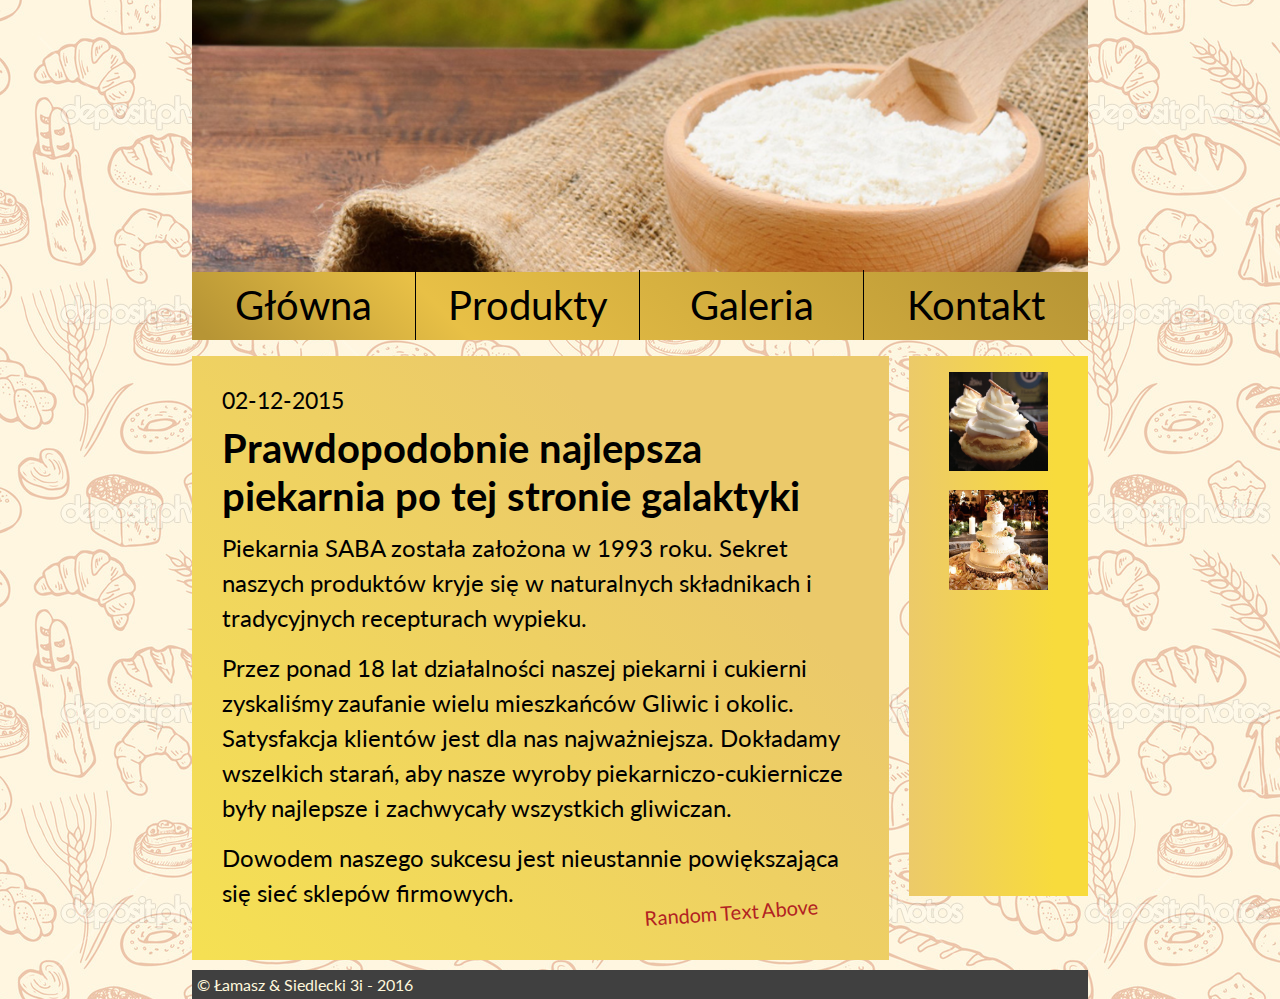
<file: index.html>
<!DOCTYPE html>
<html lang="pl">

<head>

    <meta charset="utf-8">

    <title>Piekarnia Łamasz 3i</title>

    <meta name="author" content="Łamasz & Siedlecki">
    <meta name="application-name" content="Piekarnia Saba">
    <meta name="description" content="Piekarnia Łamasz zaprasza po pyszne wypieki! Najlepszy w mieście chleb orkiszowy i jęczmienny.">
    <meta name="viewport" content="width=device-width, initial-scale=1.0">

    <link rel="stylesheet" href="style.css">

    <script src="jquery.min.js"></script>
    <script src="script.js"></script>

</head>

<body>

    <div class="container">
        <header>
            <img class="headerIMG" src="img/header.png">
		</header>

        <nav class="navbarTop">
            <ul>
                <li class="menuBTN"><a href="#">MENU</a></li><li class="menuItem">
                <a href="index.html">Główna</a></li><li class="menuItem">
                <a href="products.html">Produkty</a></li><li class="menuItem">
                <a href="gallery.html">Galeria</a></li><li class="menuItem">
                <a href="contact.html">Kontakt</a></li>
            </ul>
        </nav>


	    <div id="load">
        	<div id="startSite">
        	    <main>
        	        <div class="date"><span class="dateSpan">02-12-2015</span></div>
        	        <div class="title"><span class="titleSpan">Prawdopodobnie najlepsza piekarnia po tej stronie galaktyki</span></div>
        	        <div class="content">Piekarnia SABA została założona w 1993 roku. Sekret naszych produktów kryje się w naturalnych składnikach i tradycyjnych recepturach wypieku. <div class="breakIt">Przez ponad 18 lat działalności naszej piekarni i cukierni zyskaliśmy zaufanie wielu mieszkańców Gliwic i okolic. Satysfakcja klientów jest dla nas najważniejsza. Dokładamy wszelkich starań, aby nasze wyroby piekarniczo-cukiernicze były najlepsze i zachwycały wszystkich gliwiczan.</div> Dowodem naszego sukcesu jest nieustannie powiększająca się sieć sklepów firmowych. </div>
        	    
        	        <div class="randomTekst">Random Text Above</div>
        	    </main>
        	    
        	    <aside>
        	        <figure>
        	            <img src="img/2.jpg" alt="nie ma obrazka :<">
        	        </figure>
        	        <figure>
        	            <img src="img/4.jpg" alt="nie ma obrazka :<">
        	    
        	        </figure>
        	    </aside>
        	</div>
        </div>
        <footer> &copy; Łamasz & Siedlecki 3i - 2016 </footer>
    </div>

</body>
</html>
</file>
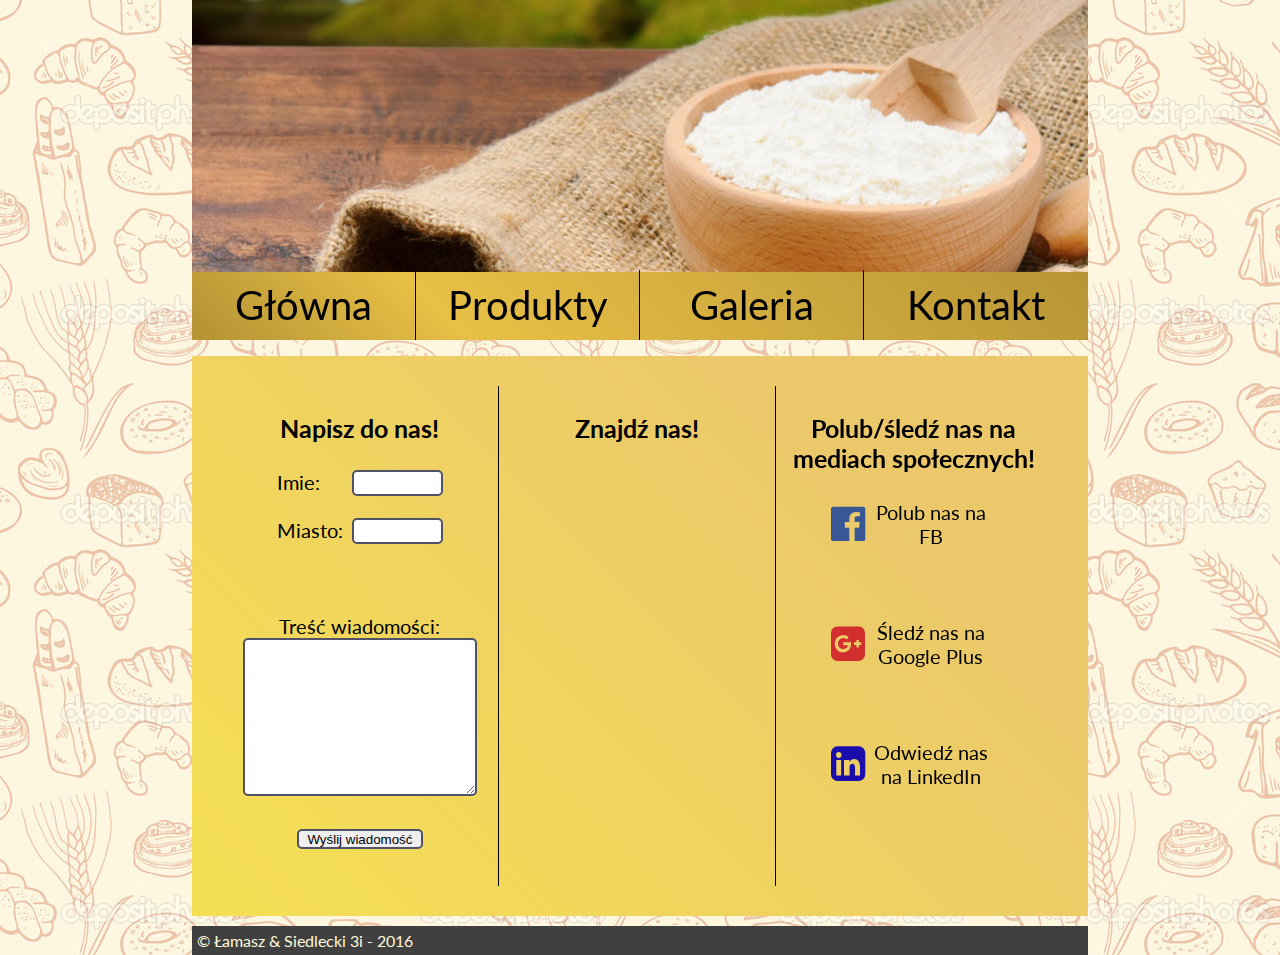
<file: contact.html>
<!DOCTYPE html>
<html lang="pl">

<head>

	<meta charset="utf-8">

	<title>Piekarnia Łamasz 3i</title>

	<meta name="author" content="Łamasz & Siedlecki">
	<meta name="application-name" content="Piekarnia Saba">
	<meta name="description" content="Piekarnia Łamasz zaprasza po pyszne wypieki! Najlepszy w mieście chleb orkiszowy i jęczmienny.">
	<meta name="viewport" content="width=device-width, initial-scale=1.0">

	<link rel="stylesheet" href="style.css">
	<link rel="stylesheet" href="font-awesome-4.5.0/css/font-awesome.min.css">

	<script src="jquery.min.js"></script>
	<script src="script.js"></script>

</head>

<body>

	<div class="container">
		<header>
			<img class="headerIMG" src="img/header.png">
		</header>

		<nav class="navbarTop">
			<ul>
				<li class="menuBTN"><a href="#">MENU</a>
				</li><li class="menuItem"><a href="index.html">Główna</a>
				</li><li class="menuItem"><a href="products.html">Produkty</a>
				</li><li class="menuItem"><a href="gallery.html">Galeria</a>
				</li><li class="menuItem"><a href="contact.html">Kontakt</a></li>
			</ul>
		</nav>

		<div id="contacts">
			<section>
				<form action="#" method="get">
					<div class="thirdPart">
						<h1>Napisz do nas!</h1>
						<div class="inputMid">
							<label for="imie">Imie:</label>
							<input type="text" name="imie" value class="formName">
						</div>
						<br>
						<br>
						<div class="inputMid">
							<label for="nazwisko">Miasto:</label>
							<input type="text" name="nazwisko" value class="formSurname">
						</div>
						<br><br><br>
						<br> Treść wiadomości:
						<br>
						<textarea name="tresc" id="formValue" cols="35" rows="10"></textarea>
						<br>
						<br>
						<input type="submit" value="Wyślij wiadomość" name="formSubmit">
					</div>
					<div class="thirdPart">
						<h1>Znajdź nas!</h1>
						<iframe id="mapa" src="https://www.google.com/maps/embed?pb=!1m18!1m12!1m3!1d81551.88400381406!2d18.579576894836116!3d50.301328262230264!2m3!1f0!2f0!3f0!3m2!1i1024!2i768!4f13.1!3m3!1m2!1s0x471130606c66b15f%3A0x9bbca89f06cbea11!2sGliwice!5e0!3m2!1spl!2spl!4v1454455975344" width="100%" height="80%" frameborder="0" style="border:0" allowfullscreen></iframe>
						<div id="infoContact">
							Adres: Gliwice, Śląska - ul.Chorzowska 5
							<br>
							<br> Numer stacjonarny: 32 111-11-11
							<br>
							<br> Numer komórkowy: 111-111-111
							<br>
							<br>
						</div>
					</div>
					<div class="thirdPart">
						<h1>Polub/śledź nas na mediach społecznych!</h1>
						<div class="sm">
							<a href="http://www.facebook.com" class="ico"><i id="FB" class="fa fa-facebook-official fa-2x"></i></a><span class="cos">Polub nas na FB</span>
						</div>
						<br>
						<br>
						<br>
						<div class="sm">
							<a href="https://plus.google.com/" class="ico"><i id="GP" class="fa fa-google-plus-square fa-2x"></i></a><span class="cos">Śledź nas na Google Plus</span>
						</div>
						<br>
						<br>
						<br>
						<div class="sm">
							<a href="" class="ico"><i id="IN" class="fa fa-linkedin-square fa-2x"></i></a><span class="cos">Odwiedź nas na LinkedIn</span>
						</div>
					</div>
				</form>
			</section>
		</div>

		<footer> &copy; Łamasz & Siedlecki 3i - 2016 </footer>
	</div>

</body>

</html>
</file>
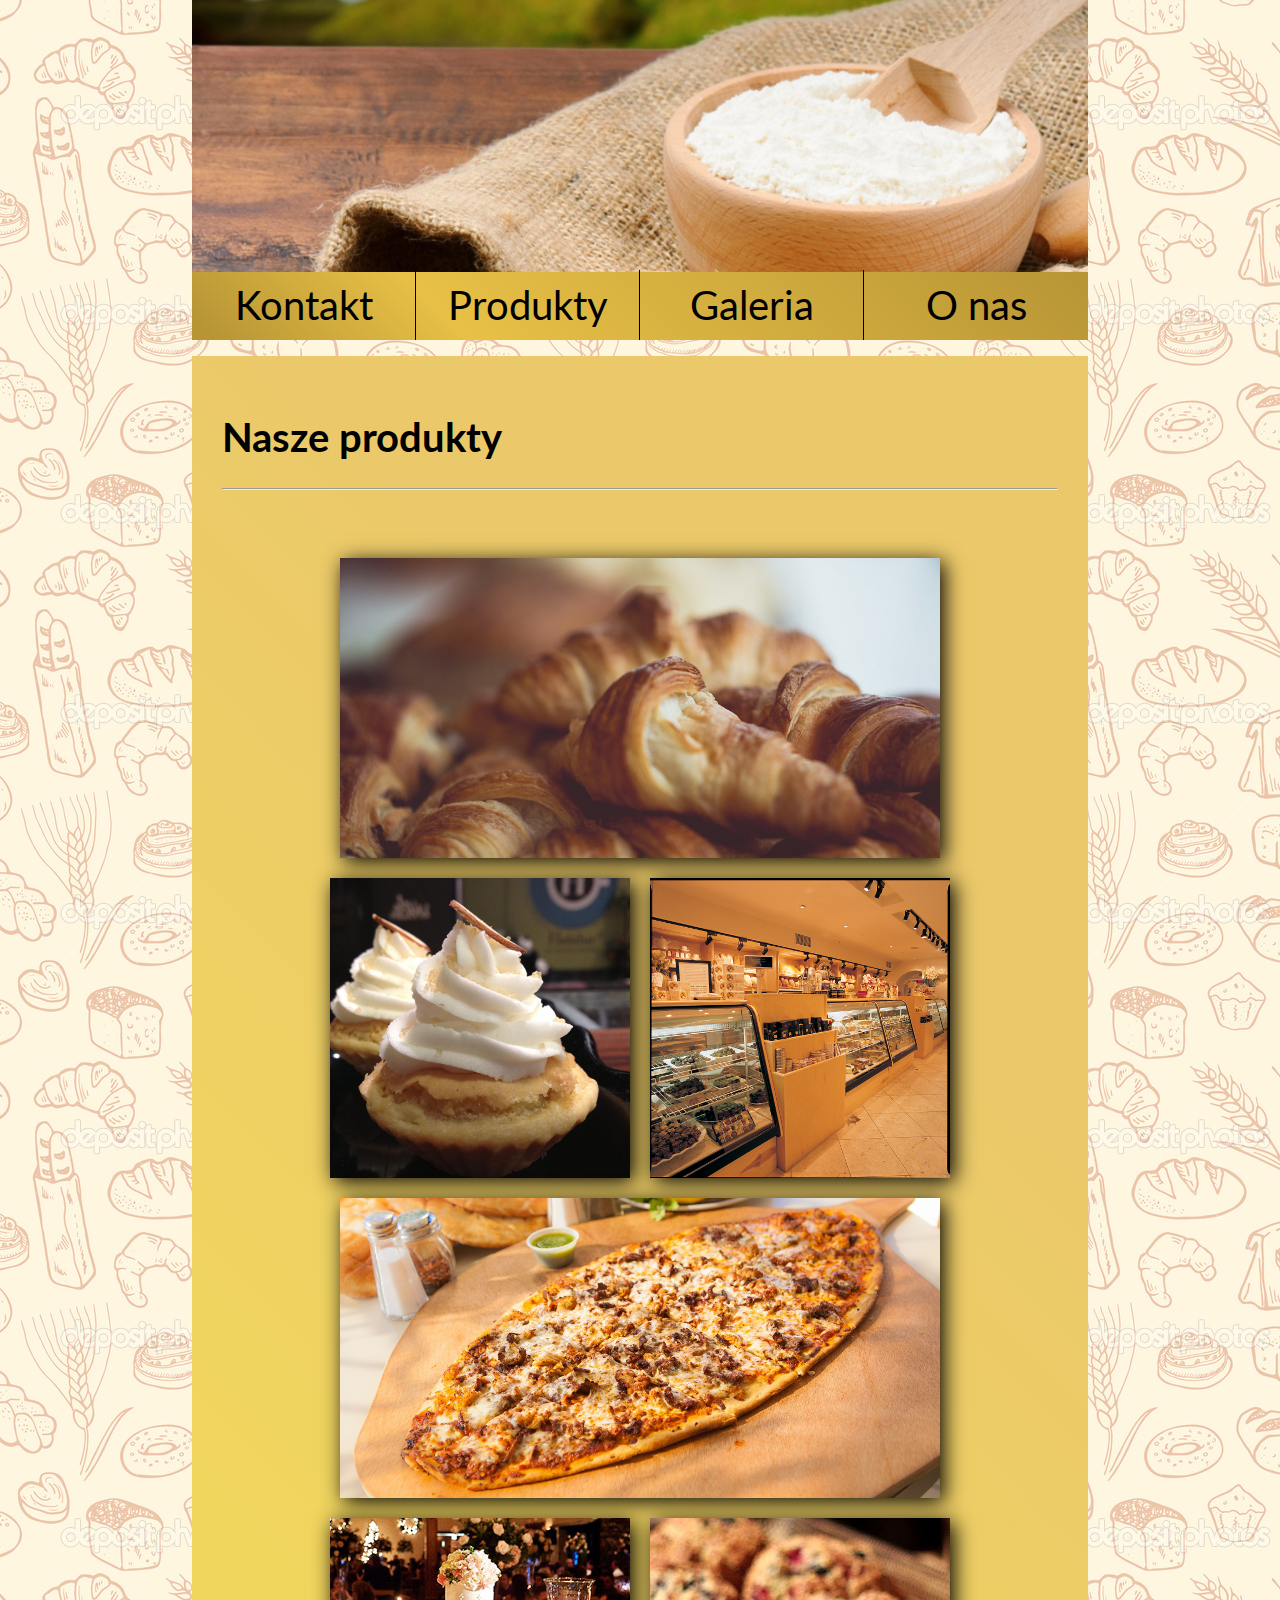
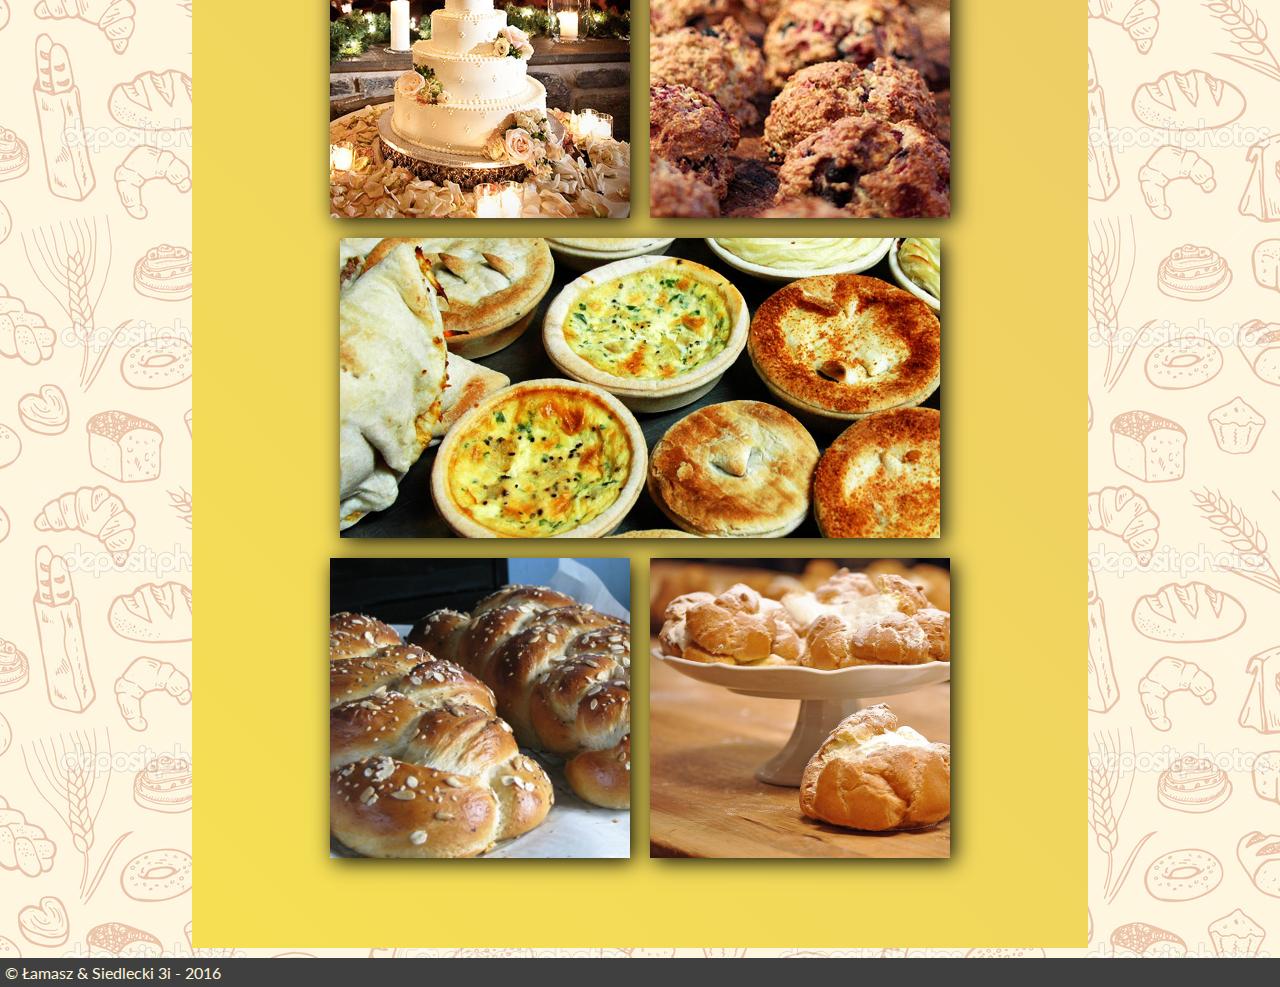
<file: gallery.html>
<!DOCTYPE html>
<html lang="pl">

<head>

    <meta charset="utf-8">

    <title>Piekarnia Łamasz 3i</title>

    <meta name="author" content="Łamasz & Siedlecki">
    <meta name="application-name" content="Piekarnia Saba">
    <meta name="description" content="Piekarnia Łamasz zaprasza po pyszne wypieki! Najlepszy w mieście chleb orkiszowy i jęczmienny.">
    <meta name="viewport" content="width=device-width, initial-scale=1.0">

    <link rel="stylesheet" href="style.css">

    <script src="jquery.min.js"></script>
    <script src="script.js"></script>

</head>

<body>

    <div class="container">
       <header>
            <img class="headerIMG" src="img/header.png">
		</header>

        <nav class="navbarTop">
            <ul>
                <li class="menuBTN"><a href="#">MENU</a></li><li class="menuItem">
                <a href="contact.html">Kontakt</a></li><li class="menuItem">
                <a href="products.html">Produkty</a></li><li class="menuItem">
                <a href="gallery.html">Galeria</a></li><li class="menuItem">
                <a href="about.html">O nas</a></li>
            </ul>
        </nav>
        <div id="galeria">
          
          <section>
          
          <h1>Nasze produkty</h1>
          <hr>
          
   
         	    <div id="galeriaContainer">
         	
         
         	 		<figure>
         	 			<img src="img/5.jpg" alt="">
         	 		</figure>
         	 		
         	 		
         	 			
         	 		
         	 		<figure>
         	 			<img src="img/2.jpg" alt="">
         	 		</figure>
         	 		<figure>
         	 			<img src="img/3.png" alt="">
         	 		</figure>
         	 		
         	 		
         	 		
         	 	<figure>
         	 			<img src="img/9.jpg" alt="">
         	 		</figure>
         	
         	 		
         	 		
         	 		
         	 		<figure>
         	 			<img src="img/4.jpg" alt="">
         	 		</figure>
         	 		
         	 		<figure>
         	 			<img src="img/6.jpg" alt="">
         	 		</figure>
         	 		
         	 		
         	 		<figure>
         	 			<img src="img/1.jpg" alt="">
         	 		</figure>
         	 		
         	 		<figure>
         	 			<img src="img/7.jpg" alt="">
         	 		</figure>
         	 		<figure>
         	 			<img src="img/8.jpg" alt="">
         	 		</figure>
         
         	 
<!--
         	 <div class="child">
         	 	<img src="http://lorempixel.com/image_output/animals-q-c-600-300-6.jpg" alt="">
         	 </div>
         	 <div class="child">
         	 	<img src="http://lorempixel.com/image_output/animals-q-c-300-300-8.jpg" alt="">
         	 </div>
         	          	 <div class="child">
         	 	<img src="http://lorempixel.com/image_output/animals-q-c-300-300-8.jpg" alt="">
         	 </div>
         	 <div class="child">
         	 	<img src="http://lorempixel.com/image_output/animals-q-c-600-300-6.jpg" alt="">
         	 </div>
         	          	 <div class="child">
         	 	<img src="http://lorempixel.com/image_output/animals-q-c-300-300-8.jpg" alt="">
         	 </div>
         	          	 <div class="child">
         	 	<img src="http://lorempixel.com/image_output/animals-q-c-300-300-8.jpg" alt="">
         	 </div>
         	 <div class="child">
         	 	<img src="http://lorempixel.com/image_output/animals-q-c-600-300-6.jpg" alt="">
         	 </div>
-->
         	
         	 </div>
         
          	
          	
          </section>

      
           

        </div>
            

        </div>
        <footer> &copy; Łamasz & Siedlecki 3i - 2016 </footer>    
    </div>
</body>
</html>
</file>
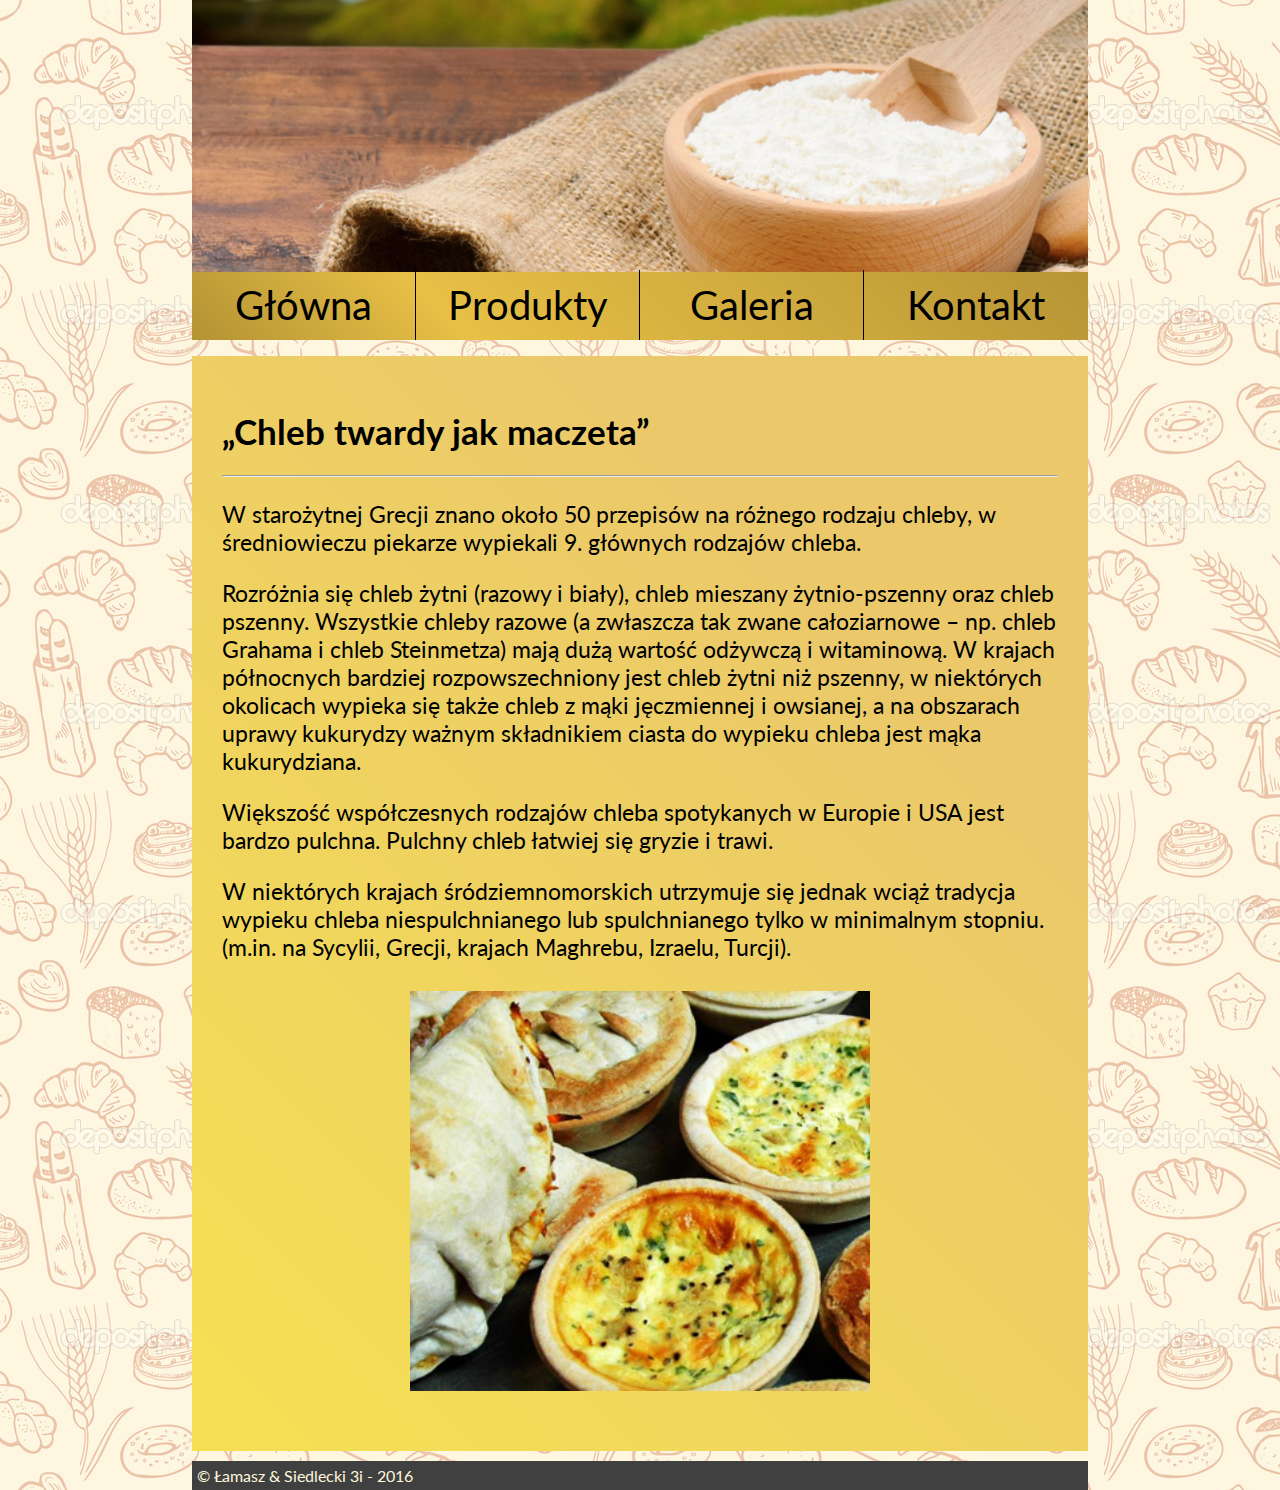
<file: products.html>
<!DOCTYPE html>
<html lang="pl">

<head>

    <meta charset="utf-8">

    <title>Piekarnia Łamasz 3i</title>

    <meta name="author" content="Łamasz & Siedlecki">
    <meta name="application-name" content="Piekarnia Saba">
    <meta name="description" content="Piekarnia Łamasz zaprasza po pyszne wypieki! Najlepszy w mieście chleb orkiszowy i jęczmienny.">
    <meta name="viewport" content="width=device-width, initial-scale=1.0">

    <link rel="stylesheet" href="style.css">

    <script src="jquery.min.js"></script>
    <script src="jquery-ui.min.js"></script>
    <script src="script.js"></script>

</head>

<body>

    <div class="container">
       <header>
            <img class="headerIMG" src="img/header.png">
		</header>

        <nav class="navbarTop">
            <ul>
                <li class="menuBTN"><a href="#">MENU</a></li><li class="menuItem">
                <a href="index.html">Główna</a></li><li class="menuItem">
                <a href="products.html">Produkty</a></li><li class="menuItem">
                <a href="gallery.html">Galeria</a></li><li class="menuItem">
                <a href="contact.html">Kontakt</a></li>
            </ul>
        </nav>
        <div id="produkty">

            <section>
                <h1><q>Chleb twardy jak maczeta</q></h1>
                <hr />

                <article>
                    <p>W starożytnej Grecji znano około 50 przepisów na różnego rodzaju chleby, w średniowieczu piekarze wypiekali 9. głównych rodzajów chleba.</p>

<p>Rozróżnia się chleb żytni (razowy i biały), chleb mieszany żytnio-pszenny oraz chleb pszenny. Wszystkie chleby razowe (a zwłaszcza tak zwane całoziarnowe – np. chleb Grahama i chleb Steinmetza) mają dużą wartość odżywczą i witaminową. W krajach północnych bardziej rozpowszechniony jest chleb żytni niż pszenny, w niektórych okolicach wypieka się także chleb z mąki jęczmiennej i owsianej, a na obszarach uprawy kukurydzy ważnym składnikiem ciasta do wypieku chleba jest mąka kukurydziana.</p>

<p>Większość współczesnych rodzajów chleba spotykanych w Europie i USA jest bardzo pulchna. Pulchny chleb łatwiej się gryzie i trawi.</p>

<p>W niektórych krajach śródziemnomorskich utrzymuje się jednak wciąż tradycja wypieku chleba niespulchnianego lub spulchnianego tylko w minimalnym stopniu. (m.in. na Sycylii, Grecji, krajach Maghrebu, Izraelu, Turcji).</p>
                </article>

                <div id="slider">
                    <img id="d1" src="img/1.jpg" alt=":C">
                    <img id="d2" src="img/5.jpg" alt=":C">
                    <img id="d3" src="img/9.jpg" alt=":C">
                    <img id="d4" src="img/11.jpg" alt=":C">
                    <img id="d5" src="img/12.jpg" alt=":C">
                </div>
            </section>

        </div>
        <footer> &copy; Łamasz & Siedlecki 3i - 2016 </footer>    
    </div>
</body>
</html>
</file>
<file: style.css>
@import url(https://fonts.googleapis.com/css?family=Lato&subset=latin,latin-ext);
body {
	background-image: url('img/background.png');
	margin: 0;
	padding: 0;
	height: 100%;
	font-family: 'Lato', sans-serif;
}

.headerIMG {
	width: 100%;
}

.navbarTop {
	width: 100% !important;
}

footer {
	position: relative;
	width: calc(100% - 10px);
	bottom: -10px;
	padding: 5px;
	background-color: #404040;
	color: #fff8dc;
}

#produkty {
	margin-top: 10px;
}

#galeria h1 {
	font-size: 40px;
}

.randomTekst {
	font-size: 20px;
	position: absolute;
	right: 10%;
	bottom: 6%;
	color: firebrick;
	margin-top: 30px;
}

main {
	position: relative;
	//padding-bottom: 50px !important;
	box-sizing: border-box;
}

.container {
	position: relative;
}

.return {
	display: block;
	float: right;
	opacity: 0.7;
	cursor: pointer;
}

.returnX {
	display: none;
	float: right;
	opacity: 0.7;
	cursor: pointer;
}

a {
	color: black;
}

#contacts a {
	text-decoration: none;
}

#FB {
	color: #3a5795;
}

#GP {
	color: #d32f2f;
}

#IN {
	color: #1a0dab;
}


/* galeria */

#galeriaContainer {
	display: flex;
	justify-content: center;
	flex-wrap: wrap;
	padding: 50px 25px;
	align-items: flex-start;
}

#galeriaContainer figure {
	flex: 0 1 auto;
	display: block;
	margin: 10px;
	padding: 0;
	//box-sizing: border-box;
	box-shadow: 4px 4px 20px;
}

#galeriaContainer figure img {
	//max-width: 100%;
	width: 100%;
	vertical-align: middle;
}

section {
	background: #f5e053;
	/* Old browsers */
	background: -moz-linear-gradient(45deg, #f5e053 1%, #ebc96a 73%);
	/* FF3.6-15 */
	background: -webkit-linear-gradient(45deg, #f5e053 1%, #ebc96a 73%);
	/* Chrome10-25,Safari5.1-6 */
	background: linear-gradient(45deg, #f5e053 1%, #ebc96a 73%);
	/* W3C, IE10+, FF16+, Chrome26+, Opera12+, Safari7+ */
	filter: progid: DXImageTransform.Microsoft.gradient( startColorstr='#f5e053', endColorstr='#ebc96a', GradientType=1);
	/* IE6-9 fallback on horizontal gradient */
	padding: 30px;
	clear: both;
}

nav {
	background: #b79535;
	/* Old browsers */
	background: -moz-linear-gradient(45deg, #b79535 2%, #b79535 2%, #e8c046 29%, #b79535 100%);
	/* FF3.6-15 */
	background: -webkit-linear-gradient(45deg, #b79535 2%, #b79535 2%, #e8c046 29%, #b79535 100%);
	/* Chrome10-25,Safari5.1-6 */
	background: linear-gradient(45deg, #b79535 2%, #b79535 2%, #e8c046 29%, #b79535 100%);
	/* W3C, IE10+, FF16+, Chrome26+, Opera12+, Safari7+ */
	filter: progid: DXImageTransform.Microsoft.gradient( startColorstr='#b79535', endColorstr='#b79535', GradientType=1);
	/* IE6-9 fallback on horizontal gradient */
}

aside {
	background: #ecca69;
	/* Old browsers */
	background: -moz-linear-gradient(left, #ecca69 0%, #f8db3c 81%, #f8db3c 81%);
	/* FF3.6-15 */
	background: -webkit-linear-gradient(left, #ecca69 0%, #f8db3c 81%, #f8db3c 81%);
	/* Chrome10-25,Safari5.1-6 */
	background: linear-gradient(to right, #ecca69 0%, #f8db3c 81%, #f8db3c 81%);
	/* W3C, IE10+, FF16+, Chrome26+, Opera12+, Safari7+ */
	filter: progid: DXImageTransform.Microsoft.gradient( startColorstr='#ecca69', endColorstr='#f8db3c', GradientType=1);
	/* IE6-9 */
}

main {
	background: #f5e053;
	/* Old browsers */
	background: -moz-linear-gradient(45deg, #f5e053 1%, #ebc96a 73%);
	/* FF3.6-15 */
	background: -webkit-linear-gradient(45deg, #f5e053 1%, #ebc96a 73%);
	/* Chrome10-25,Safari5.1-6 */
	background: linear-gradient(45deg, #f5e053 1%, #ebc96a 73%);
	/* W3C, IE10+, FF16+, Chrome26+, Opera12+, Safari7+ */
	filter: progid: DXImageTransform.Microsoft.gradient( startColorstr='#f5e053', endColorstr='#ebc96a', GradientType=1);
	/* IE6-9 fallback on horizontal gradient */
}

@media screen and (max-width: 480px) {
	.container {
		width: 100%;
	}
	.navbarTop {
		width: 100%;
	}
	.navbarTop ul {
		width: 100%;
		padding: 0;
		margin: 0;
		list-style-type: none;
	}
	.navbarTop ul li {
		border-top: 1px solid black;
		padding: 10px;
		box-sizing: border-box;
		text-align: center;
	}
	.navbarTop ul li:first-child {
		border: none;
	}
	.navbarTop ul li a {
		color: black;
		text-decoration: none;
	}
	.menuItem {
		display: none;
	}
	main {
		margin-top: 5px;
		padding: 10px 10px 50px 10px;
		//box-sizing: initial !important;
	}
	.date {
		padding: 5px 0;
	}
	.title {
		padding: 5px 0;
		font-size: 18px;
		font-weight: bold;
	}
	aside {
		margin-top: 5px;
		padding: 5px 0;
	}
	aside figure img {
		width: 100%;
		margin: 0;
		padding: 0;
	}
	.randomTekst {
		display: none;
	}
	.return {
		display: none;
	}
	.returnX {
		display: block;
	}
	footer {
		width: 97.5%;
	}
	#slider {
		display: block;
		width: 100%;
		height: 200px;
		overflow: hidden;
		margin: 20px auto;
	}
	#slider img {
		display: none;
		height: 100%;
	}
	#contacts section div.thirdPart {
		text-align: center;
		width: 97%;
		padding: 0 1.5% 10px 1.5%;
		height: 100%;
		border-bottom: 1px solid black;
	}
	#contacts section div.thirdPart:last-child {
		border: none;
	}
	#mapa {
		display: none;
	}
	/*	temu roibłem */
	#contacts .thirdPart {
		font-size: larger;
	}
	#contacts textarea {
		width: 60%;
	}
	#contacts input, #contacts textarea {
		border: 2px solid #505267;
		border-radius: 5px;
		margin-top: 5px;
	}
	#contacts .inputMid {
		width: 50%;
		margin: 0 auto;
	}
	#contacts label {
		float: left;
	}
	#contacts input[type=text] {
		float: right;
		width: 100%;
		font-size: larger;
	}
	#contacts input[type=submit] {
		font-size: larger;
		border: 2px solid #505267;
		border-radius: 5px;
		margin-bottom: 20px;
	}
	#contacts .thirdPart .sm {
		display: flex;
		justify-content: center;
		align-items: center;
		width: 50%;
		margin: 0 auto;
	}
	#contacts .thirdPart .fa {
		flex: 1 1 auto;
	}
	#contacts .thirdPart .cos {
		flex: 1 1 auto;
	}
}

@media screen and (min-width: 480px) and (max-width: 1200px) {
	.container {
		width: 100%;
	}
	.navbarTop {
		width: 100%;
	}
	.navbarTop ul {
		padding: 0;
		box-sizing: border-box;
		width: 100%;
		margin-top: -5px;
		margin-bottom: 0;
		list-style-type: none;
		height: 50px;
		line-height: 50px;
		vertical-align: 50px;
		cursor: pointer;
	}
	.navbarTop .menuItem {
		height: 100%;
		box-sizing: border-box;
		border-right: 1px solid black;
		font-size: 23px;
		text-align: center;
		width: 25%;
		display: inline-block;
	}
	.navbarTop .menuItem:last-child {
		border: none;
	}
	.navbarTop .menuItem a {
		color: black;
		text-decoration: none;
	}
	.menuBTN {
		display: none;
	}
	main {
		margin: 0;
		margin-top: 5px;
		padding: 15px 15px 30px 15px;
		box-sizing: initial !important;
		background-color: #efd164;
		font-size: 23px;
		height: 430px;
	}
	.title {
		font-weight: bold;
		font-size: 27px;
		padding: 10px 0;
	}
	.content {
		line-height: 27px;
	}
	aside {
		padding: 0;
		margin-top: 5px;
	}
	aside figure {
		margin: 0;
		padding: 10px;
		width: 45%;
		display: inline-block;
	}
	aside figure:last-child {
		float: right;
	}
	aside figure img {
		width: 100%;
	}
	footer {
		margin-top: 5px;
		font-size: 23px;
	}
	.randomTekst {
		display: none;
	}
	.return {
		display: none;
	}
	.returnX {
		display: block;
	}
	section {
		font-size: 20px;
	}
	section h1 {
		font-size: 30px;
	}
	#slider {
		display: block;
		width: 80%;
		height: 300px;
		overflow: hidden;
		margin: 30px auto;
	}
	#slider img {
		display: none;
		height: 100%;
	}
	#contacts section div.thirdPart {
		text-align: center;
		width: 97%;
		padding: 0 1.5% 10px 1.5%;
		height: 100%;
		border-bottom: 1px solid black;
	}
	#contacts section div.thirdPart:last-child {
		border: none;
	}
	#mapa {
		display: none;
	}
	#infoContact {
		font-size: larger;
	}
	/*	temu roibłem */
	#contacts .thirdPart {
		font-size: larger;
	}
	#contacts textarea {
		width: 60%;
	}
	#contacts .inputMid {
		width: 50%;
		margin: 0 auto;
	}
	#contacts label {
		float: left;
		//font-size: initial;
	}
	#contacts input, #contacts textarea {
		border: 2px solid #505267;
		border-radius: 5px;
	}
	#contacts input[type=text] {
		float: right;
		width: 50%;
		font-size: larger;
	}
	#contacts input[type=submit] {
		font-size: larger;
		
		margin-bottom: 20px;
	}
	#contacts .thirdPart .sm {
		display: flex;
		justify-content: center;
		align-items: center;
		width: 50%;
		margin: 0 auto;
	}
	#contacts .thirdPart .fa {
		flex: 1 1 auto;
	}
	#contacts .thirdPart .cos {
		flex: 1 1 auto;
	}
}

@media screen and (min-width: 1200px) {
	.container {
		width: 70%;
		margin: 0 auto;
	}
	.navbarTop ul {
		padding: 0;
		margin-top: -5px;
	}
	.menuItem {
		width: 25%;
		box-sizing: border-box;
		border-right: 1px solid black;
		display: inline-block;
		height: 70px;
		font-size: 40px;
		text-align: center;
		line-height: 70px;
		vertical-align: middle;
		cursor: pointer
	}
	.menuItem a {
		display: block;
		text-decoration: none;
		color: black;
	}
	.menuItem:last-child {
		border: none;
	}
	.menuBTN {
		display: none;
	}
	#startSite {
		height: 550px;
	}
	main {
		float: left;
		width: calc(80% - 20px);
		margin-right: 10px;
		min-height: calc(100% - 10px);
		padding: 30px 30px 50px 30px;
	}
	.date {
		font-size: 23px;
	}
	.title {
		font-size: 40px;
		font-weight: bold;
		padding: 10px 0 10px 0;
	}
	.content {
		font-size: 24px;
		line-height: 35px;
	}
	.breakIt {
		padding: 15px 0 15px 0;
	}
	aside {
		float: right;
		width: 20%;
		height: calc(100% - 10px);
		//height: 100%;
	}
	footer {
		clear: both;
	}
	aside figure img {
		width: 100%;
		margin: 0;
		padding: 0;
	}
	#produkty section {
		font-size: 23px;
	}
	#produkty section h1 {
		font-size: 35px;
	}
	#produkty section figure img {
		display: block;
		width: 50%;
		margin: 5px auto;
	}
	#slider {
		display: block;
		width: 55%;
		height: 400px;
		overflow: hidden;
		margin: 30px auto;
	}
	#slider img {
		display: none;
		height: 100%;
	}
	#contacts section {
		height: 500px;
	}
	#contacts section div.thirdPart {
		text-align: center;
		width: 30%;
		padding: 0 1.5% 0 1.5%;
		height: 100%;
		float: left;
		border-right: 1px solid black;
	}
	#contacts section div.thirdPart:last-child {
		border: none;
	}
	#contacts section form h1 {
		text-align: center;
		font-size: 25px;
		padding: 10px 0;
	}
	#contacts section form {
		font-size: 20px;
		height: 100%;
	}
	#contacts section div.thirdPart input {
		height: 20px;
		width: 50%;
	}
	#contacts section div.thirdPart input,
	textarea {
		border: 2px solid #505267;
		border-radius: 5px;
	}
	#infoContact {
		display: none;
	}
	#contacts textarea {
		width: 90%;
	}
	#contacts .inputMid {
		width: 66%;
		margin: 0 auto;
	}
	#contacts label {
		float: left;
	}
	#contacts input[type=text] {
		float: right;
	}
	#contacts .thirdPart .sm {
		display: flex;
		justify-content: space-between;
		align-items: center;
		width: 66%;
		margin: 0 auto;
	}
	#contacts .thirdPart .fa {
		flex: 1 1 auto;
	}
	#contacts .thirdPart .cos {
		flex: 1 1 auto;
	}
}
</file>
